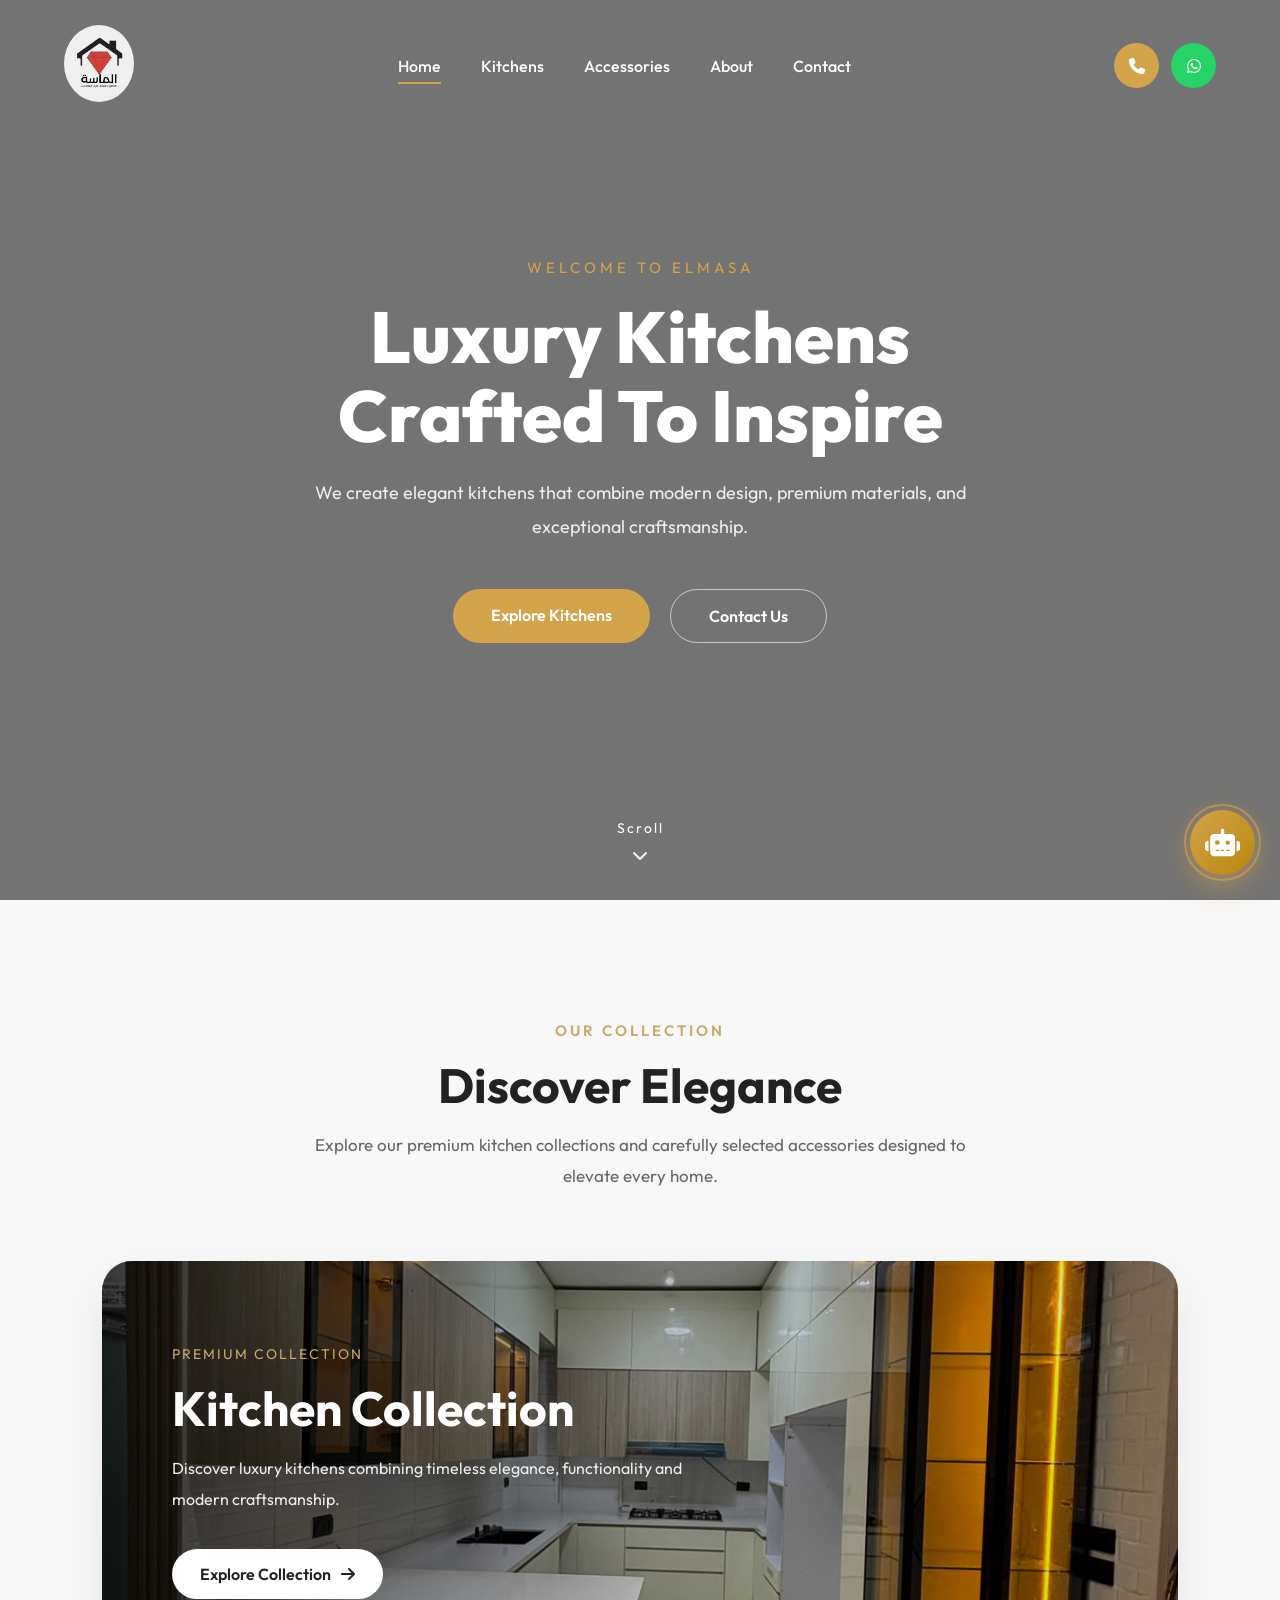
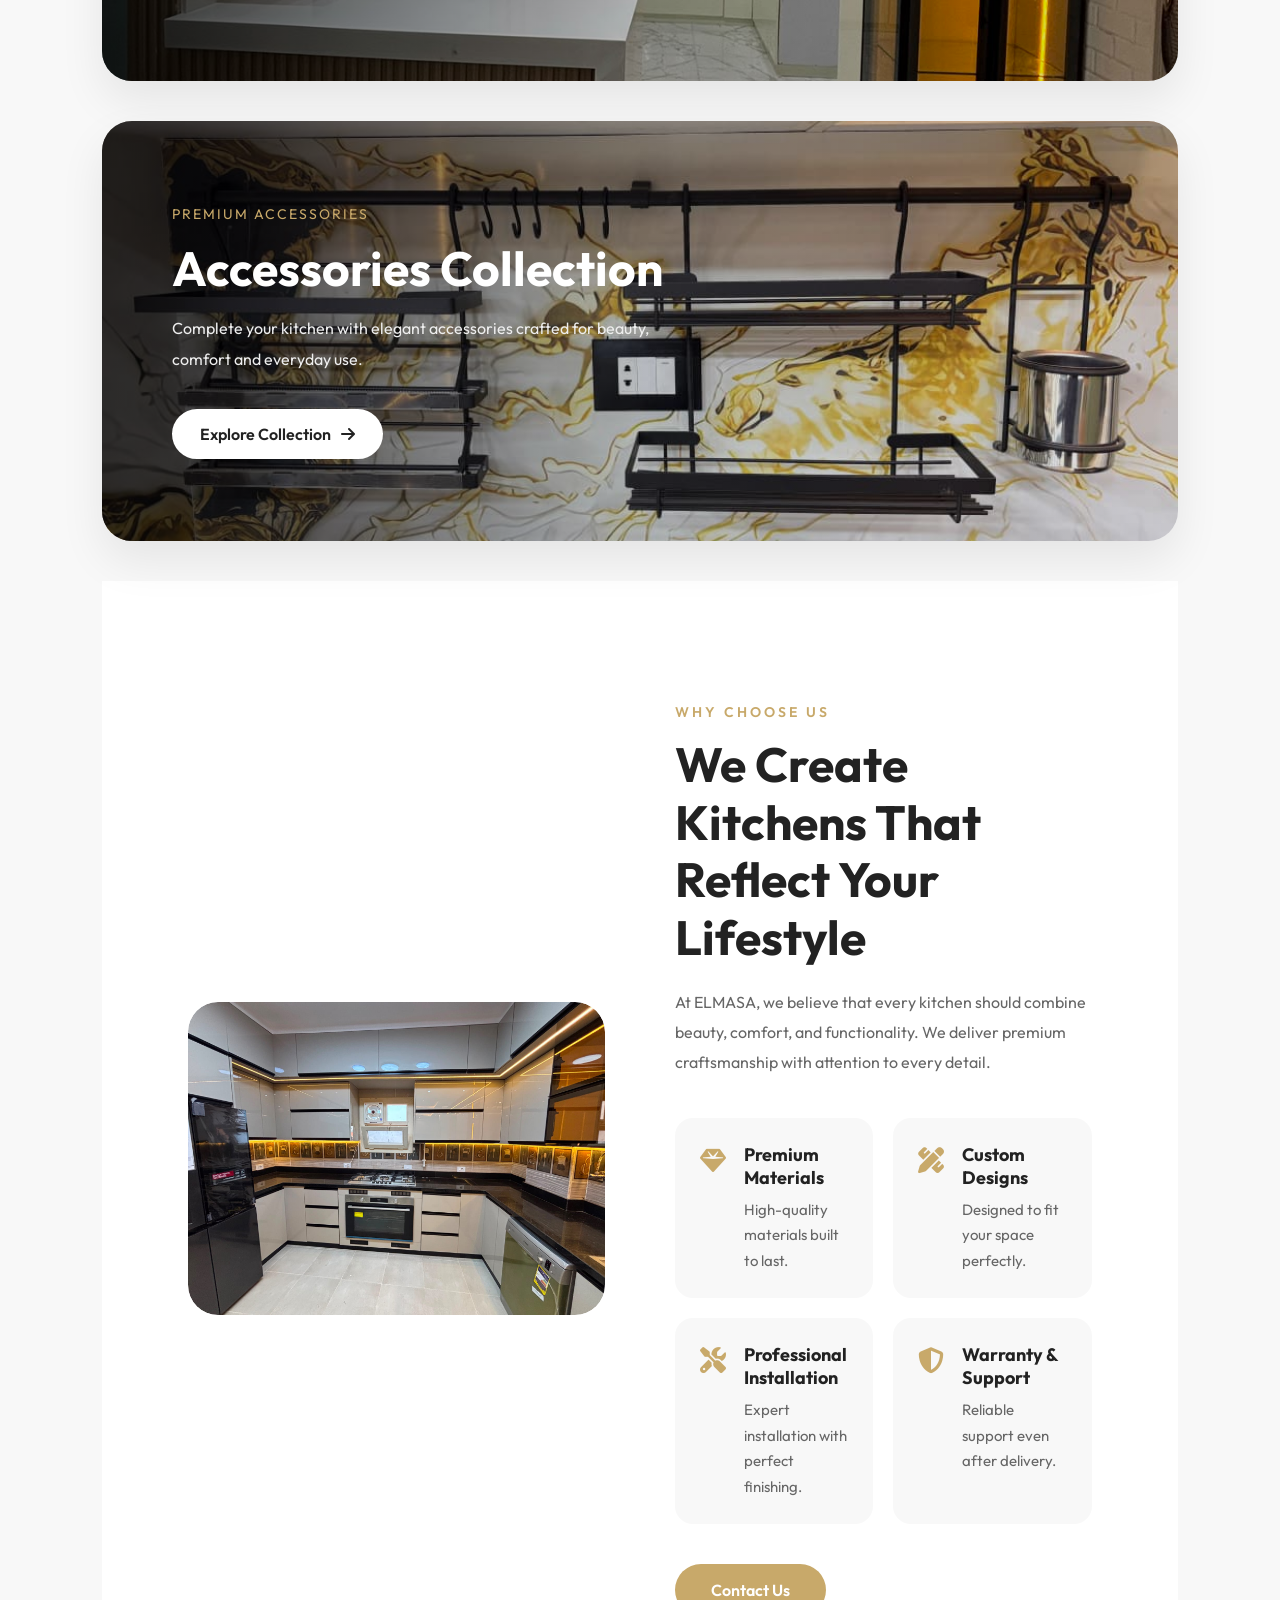
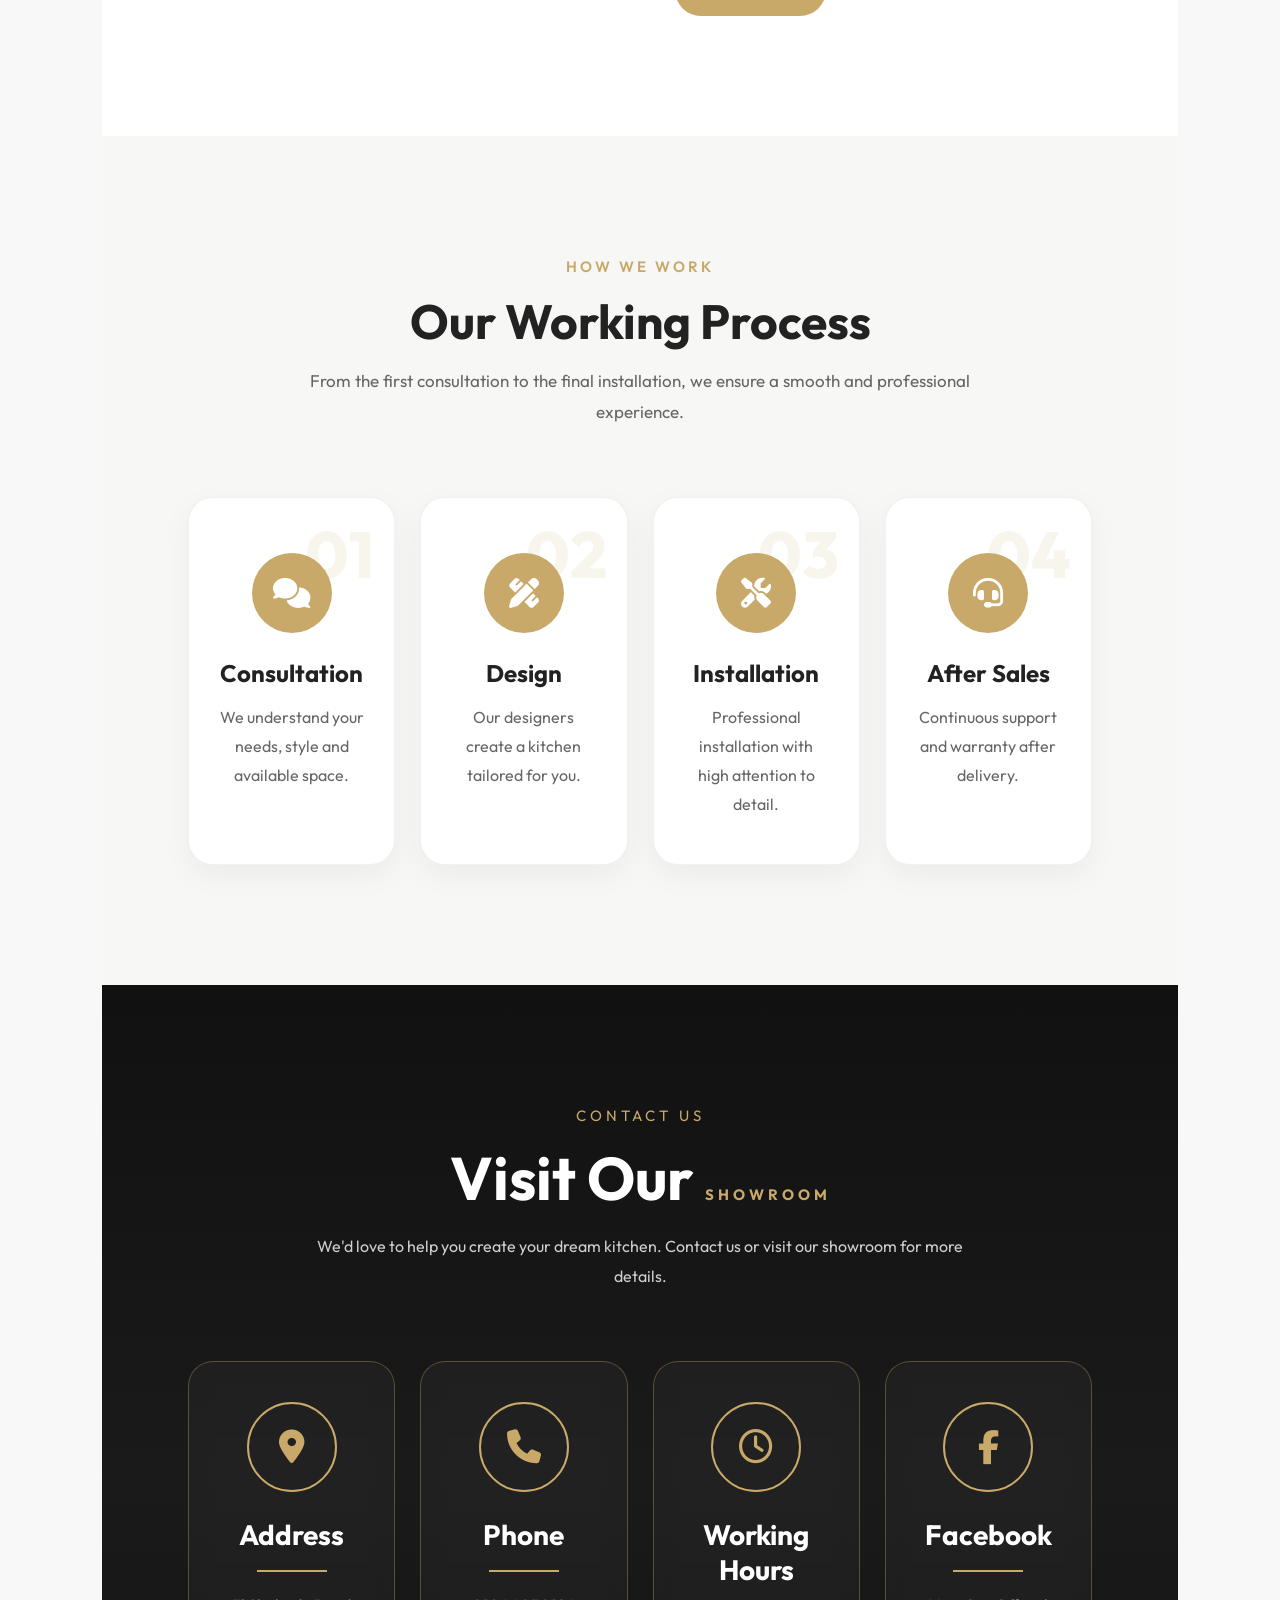
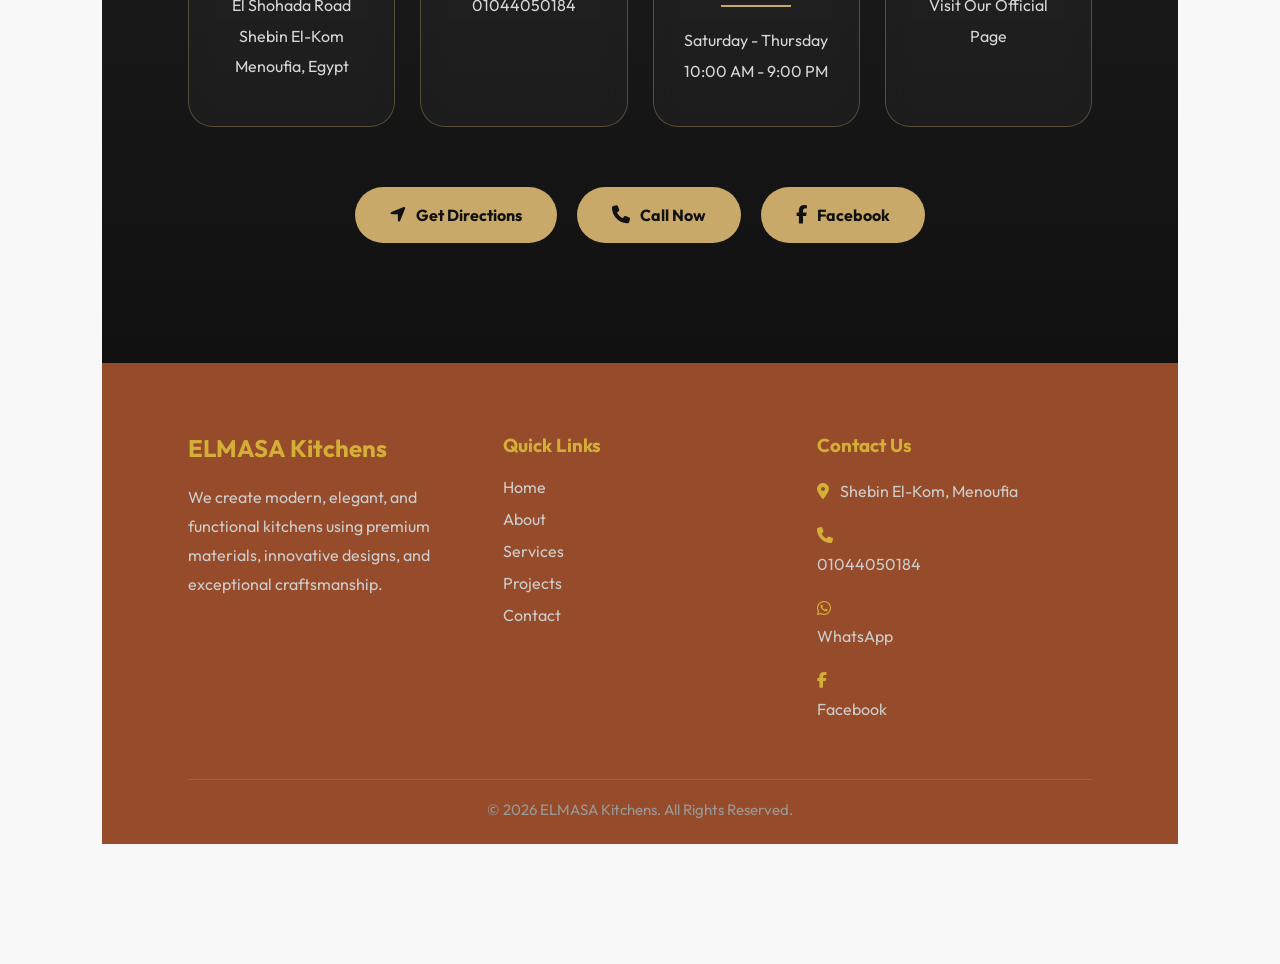
<file: index.html>
<!DOCTYPE html>
<html lang="en">

<head>
    <meta charset="UTF-8">
    <meta name="viewport" content="width=device-width, initial-scale=1.0">

    <title>ELMASA Kitchens</title>

    <!-- Google Font -->
    <link
        href="https://fonts.googleapis.com/css2?family=Outfit:wght@300;400;500;600;700;800&display=swap"
        rel="stylesheet">

    <!-- Font Awesome -->
    <link rel="stylesheet"
        href="https://cdnjs.cloudflare.com/ajax/libs/font-awesome/6.7.2/css/all.min.css">

    <!-- CSS -->
    <link rel="stylesheet" href="style.css">

</head>

<body>

    <!-- ===================== HEADER ===================== -->

    <header class="header">

        <div class="container nav-container">

            <a href="#" class="logo">
                <img src="images/logo.png" alt="ELMASA Logo">
            </a>

            <nav class="navbar">

                <a href="#home" class="active">Home</a>

                <a href="#kitchens">Kitchens</a>

                <a href="#accessories">Accessories</a>

                <a href="#about">About</a>

                <a href="#contact">Contact</a>

            </nav>

            <div class="nav-right">

                <!-- Call -->
            
                <a href="tel:01044050184" class="phone-btn" title="Call Us">
                    <i class="fa-solid fa-phone"></i>
                </a>
            
                <!-- WhatsApp -->
            
                <a href="https://wa.me/201044050184" target="_blank" class="whatsapp-btn" title="WhatsApp">
                    <i class="fa-brands fa-whatsapp"></i>
                </a>
            
                <!-- Menu -->
            
                <button class="menu-btn" id="menu-btn">
                    <i class="fa-solid fa-bars"></i>
                </button>
            
            </div>
            

        </div>

    </header>

    <!-- ===================== HERO SECTION ===================== -->

    <section class="hero" id="home">

        <!-- Video Background -->

        <video class="hero-video" autoplay muted loop playsinline>

            <source src="videos/hero.mp4" type="video/mp4">

        </video>

        <!-- Dark Overlay -->

        <div class="overlay"></div>

        <!-- Hero Content -->

        <div class="hero-content">

            <span class="hero-subtitle">
                Welcome To ELMASA
            </span>

            <h1>
                Luxury Kitchens
                <br>
                Crafted To Inspire
            </h1>

            <p>

                We create elegant kitchens that combine
                modern design, premium materials, and
                exceptional craftsmanship.

            </p>

            <div class="hero-buttons">

                <a href="#kitchens" class="primary-btn">

                    Explore Kitchens

                </a>

                <a href="#contact" class="secondary-btn">

                    Contact Us

                </a>

            </div>

        </div>

        <!-- Scroll Down -->

        <div class="scroll-down">

            <span>Scroll</span>

            <i class="fa-solid fa-chevron-down"></i>

        </div>

    </section>
<!--==================== COLLECTION SECTION ====================-->

<section class="collection" id="collection">

    <div class="section-title">

        <span>OUR COLLECTION</span>

        <h2>Discover Elegance</h2>

        <p>
            Explore our premium kitchen collections and carefully selected
            accessories designed to elevate every home.
        </p>

    </div>

    <!--================ Kitchen Banner ================-->
    <section class="kitchens" id="kitchens">


    <a href="kitchens.html" class="collection-banner">

        <img src="images/kitchen-banner.jpg" alt="Kitchen Collection">

        <div class="banner-overlay"></div>

        <div class="banner-content">

            <span>Premium Collection</span>

            <h3>Kitchen Collection</h3>

            <p>
                Discover luxury kitchens combining timeless elegance,
                functionality and modern craftsmanship.
            </p>

            <div class="banner-btn">

                Explore Collection

                <i class="fa-solid fa-arrow-right"></i>

            </div>

        </div>

    </a>
    </section>
    <!--================ Accessories Banner ================-->

    <section class="accessories " id="accessories">
        <a href="accessories.html" class="collection-banner">

        <img src="images/accessories-banner.jpg" alt="Accessories Collection">

        <div class="banner-overlay"></div>

        <div class="banner-content">

            <span>Premium Accessories</span>

            <h3>Accessories Collection</h3>

            <p>
                Complete your kitchen with elegant accessories
                crafted for beauty, comfort and everyday use.
            </p>

            <div class="banner-btn">

                Explore Collection

                <i class="fa-solid fa-arrow-right"></i>

            </div>

        </div>

    </a>

</section>

<!-- ===================== WHY ELMASA ===================== -->

<section class="why-elmasa " id="about">

    <div class="why-container">

        <!-- Left Image -->

        <div class="why-image">

            <img src="images/why-elmasa.jpg" alt="ELMASA Kitchen">

        </div>

        <!-- Right Content -->

        <div class="why-content">

            <span class="section-subtitle">
                WHY CHOOSE US
            </span>

            <h2>
                We Create Kitchens That
                Reflect Your Lifestyle
            </h2>

            <p>
                At ELMASA, we believe that every kitchen should combine
                beauty, comfort, and functionality. We deliver premium
                craftsmanship with attention to every detail.
            </p>

            <div class="features">

                <div class="feature-box">

                    <i class="fa-solid fa-gem"></i>

                    <div>

                        <h4>Premium Materials</h4>

                        <p>High-quality materials built to last.</p>

                    </div>

                </div>

                <div class="feature-box">

                    <i class="fa-solid fa-pen-ruler"></i>

                    <div>

                        <h4>Custom Designs</h4>

                        <p>Designed to fit your space perfectly.</p>

                    </div>

                </div>

                <div class="feature-box">

                    <i class="fa-solid fa-screwdriver-wrench"></i>

                    <div>

                        <h4>Professional Installation</h4>

                        <p>Expert installation with perfect finishing.</p>

                    </div>

                </div>

                <div class="feature-box">

                    <i class="fa-solid fa-shield-halved"></i>

                    <div>

                        <h4>Warranty & Support</h4>

                        <p>Reliable support even after delivery.</p>

                    </div>

                </div>

            </div>

            <a href="#contact" class="why-btn">
                Contact Us
            </a>

        </div>

    </div>

</section>

<!--==================== OUR PROCESS ====================-->

<section class="process" id="process">

    <div class="section-title">

        <span>HOW WE WORK</span>

        <h2>Our Working Process</h2>

        <p>
            From the first consultation to the final installation,
            we ensure a smooth and professional experience.
        </p>

    </div>

    <div class="process-container">

        <div class="process-card">

            <h1>01</h1>

            <i class="fa-solid fa-comments"></i>

            <h3>Consultation</h3>

            <p>
                We understand your needs, style and available space.
            </p>

        </div>

        <div class="process-card">

            <h1>02</h1>

            <i class="fa-solid fa-pencil-ruler"></i>

            <h3>Design</h3>

            <p>
                Our designers create a kitchen tailored for you.
            </p>

        </div>

        <div class="process-card">

            <h1>03</h1>

            <i class="fa-solid fa-screwdriver-wrench"></i>

            <h3>Installation</h3>

            <p>
                Professional installation with high attention to detail.
            </p>

        </div>

        <div class="process-card">

            <h1>04</h1>

            <i class="fa-solid fa-headset"></i>

            <h3>After Sales</h3>

            <p>
                Continuous support and warranty after delivery.
            </p>

        </div>

    </div>

</section>
<!--==================== LUXURY CONTACT ====================-->

<section class="luxury-contact" id="contact">

    <div class="contact-heading">

        <span>CONTACT US</span>

        <h2>Visit Our <span>Showroom</span></h2>

        <p>
            We'd love to help you create your dream kitchen.
            Contact us or visit our showroom for more details.
        </p>

    </div>

    <div class="luxury-contact-container">

        <!-- Address -->

        <div class="luxury-card">

            <div class="icon-circle">
                <i class="fa-solid fa-location-dot"></i>
            </div>

            <h3>Address</h3>

            <div class="gold-line"></div>

            <p>
                El Shohada Road<br>
                Shebin El-Kom<br>
                Menoufia, Egypt
            </p>

        </div>

        <!-- Phone -->

        <div class="luxury-card">

            <div class="icon-circle">
                <i class="fa-solid fa-phone"></i>
            </div>

            <h3>Phone</h3>

            <div class="gold-line"></div>

            <p>
                01044050184
            </p>

        </div>

        <!-- Working Hours -->

        <div class="luxury-card">

            <div class="icon-circle">
                <i class="fa-regular fa-clock"></i>
            </div>

            <h3>Working Hours</h3>

            <div class="gold-line"></div>

            <p>
                Saturday - Thursday
                <br>
                10:00 AM - 9:00 PM
            </p>

        </div>

        <!-- Facebook -->

        <div class="luxury-card">

            <div class="icon-circle">
                <i class="fa-brands fa-facebook-f"></i>
            </div>

            <h3>Facebook</h3>

            <div class="gold-line"></div>

            <p>
                Visit Our Official Page
            </p>

        </div>

    </div>

    <!-- Buttons -->

    <div class="contact-actions">

        <a href="#" class="action-btn">
            <i class="fa-solid fa-location-arrow"></i>
            Get Directions
        </a>

        <a href="tel:01044050184" class="action-btn">
            <i class="fa-solid fa-phone"></i>
            Call Now
        </a>

        <a href="https://www.facebook.com/share/14jvxQvCT61/" target="_blank" class="action-btn">
            <i class="fa-brands fa-facebook-f"></i>
            Facebook
        </a>

    </div>

</section>

<!-- AI Floating Assistant -->

<div class="ai-floating">

    <button class="ai-button" onclick="toggleAI()">
        <i class="fa-solid fa-robot"></i>
    </button>


    <div class="ai-chat" id="aiChat">

        <div class="ai-header">
            <h3>AI Kitchen Assistant 🤖</h3>
            <span onclick="toggleAI()">×</span>
        </div>


        <div class="ai-body" id="aiBody">

            <div class="bot-message">
                👋 أهلاً بك في <strong>ELMASA Kitchens</strong>.
        
                <br><br>
        
                أنا مساعد المطابخ الذكي، ويمكنني مساعدتك في:
        
                <br><br>
        
                ✅ أنواع المطابخ
        
                <br>
        
                ✅ الخامات
        
                <br>
        
                ✅ الرخام
        
                <br>
        
                ✅ الإكسسوارات
        
                <br>
        
                ✅ الأسعار
        
                <br>
        
                ✅ الضمان
        
                <br>
        
                ✅ مدة التنفيذ
        
                <br>
        
                ✅ التصميمات
        
                <br>
        
                ✅ الصيانة
        
                <br>
        
                اكتب سؤالك وسأجيبك فورًا. 😊
        
            </div>
        
        </div>
    
        <div class="ai-input">

            <input
                type="text"
                id="userQuestion"
                placeholder="اكتب سؤالك هنا...">
        
            <button onclick="askKitchenAI()">
                <i class="fa-solid fa-paper-plane"></i>
            </button>
        
        </div>
</div>
</div>
<!-- Footer -->

<footer class="footer">

    <div class="footer-container">

        <div class="footer-box">
            <h2>ELMASA Kitchens</h2>

            <p>
                We create modern, elegant, and functional kitchens using premium materials,
                innovative designs, and exceptional craftsmanship.
            </p>
        </div>

        <div class="footer-box">

            <h3>Quick Links</h3>

            <a href="#home">Home</a>
            <a href="#about">About</a>
            <a href="#services">Services</a>
            <a href="#projects">Projects</a>
            <a href="#contact">Contact</a>

        </div>

        <div class="footer-box">

            <h3>Contact Us</h3>

            <p>
                <i class="fa-solid fa-location-dot"></i>
                Shebin El-Kom, Menoufia
            </p>

            <p>
                <i class="fa-solid fa-phone"></i>
                <a href="tel:01044050184">01044050184</a>
            </p>

            <p>
                <i class="fa-brands fa-whatsapp"></i>
                <a href="https://wa.me/201044050184" target="_blank">
                    WhatsApp
                </a>
            </p>

            <p>
                <i class="fa-brands fa-facebook-f"></i>
                <a href="https://www.facebook.com/share/14jvxQvCT61/" target="_blank">
                    Facebook
                </a>
            </p>

        </div>

    </div>

    <div class="footer-bottom">
        <p>© 2026 ELMASA Kitchens. All Rights Reserved.</p>
    </div>

</footer>
 <!-- java Script -->
    <script src="script.js"></script>

    

</body>

</html>
</file>
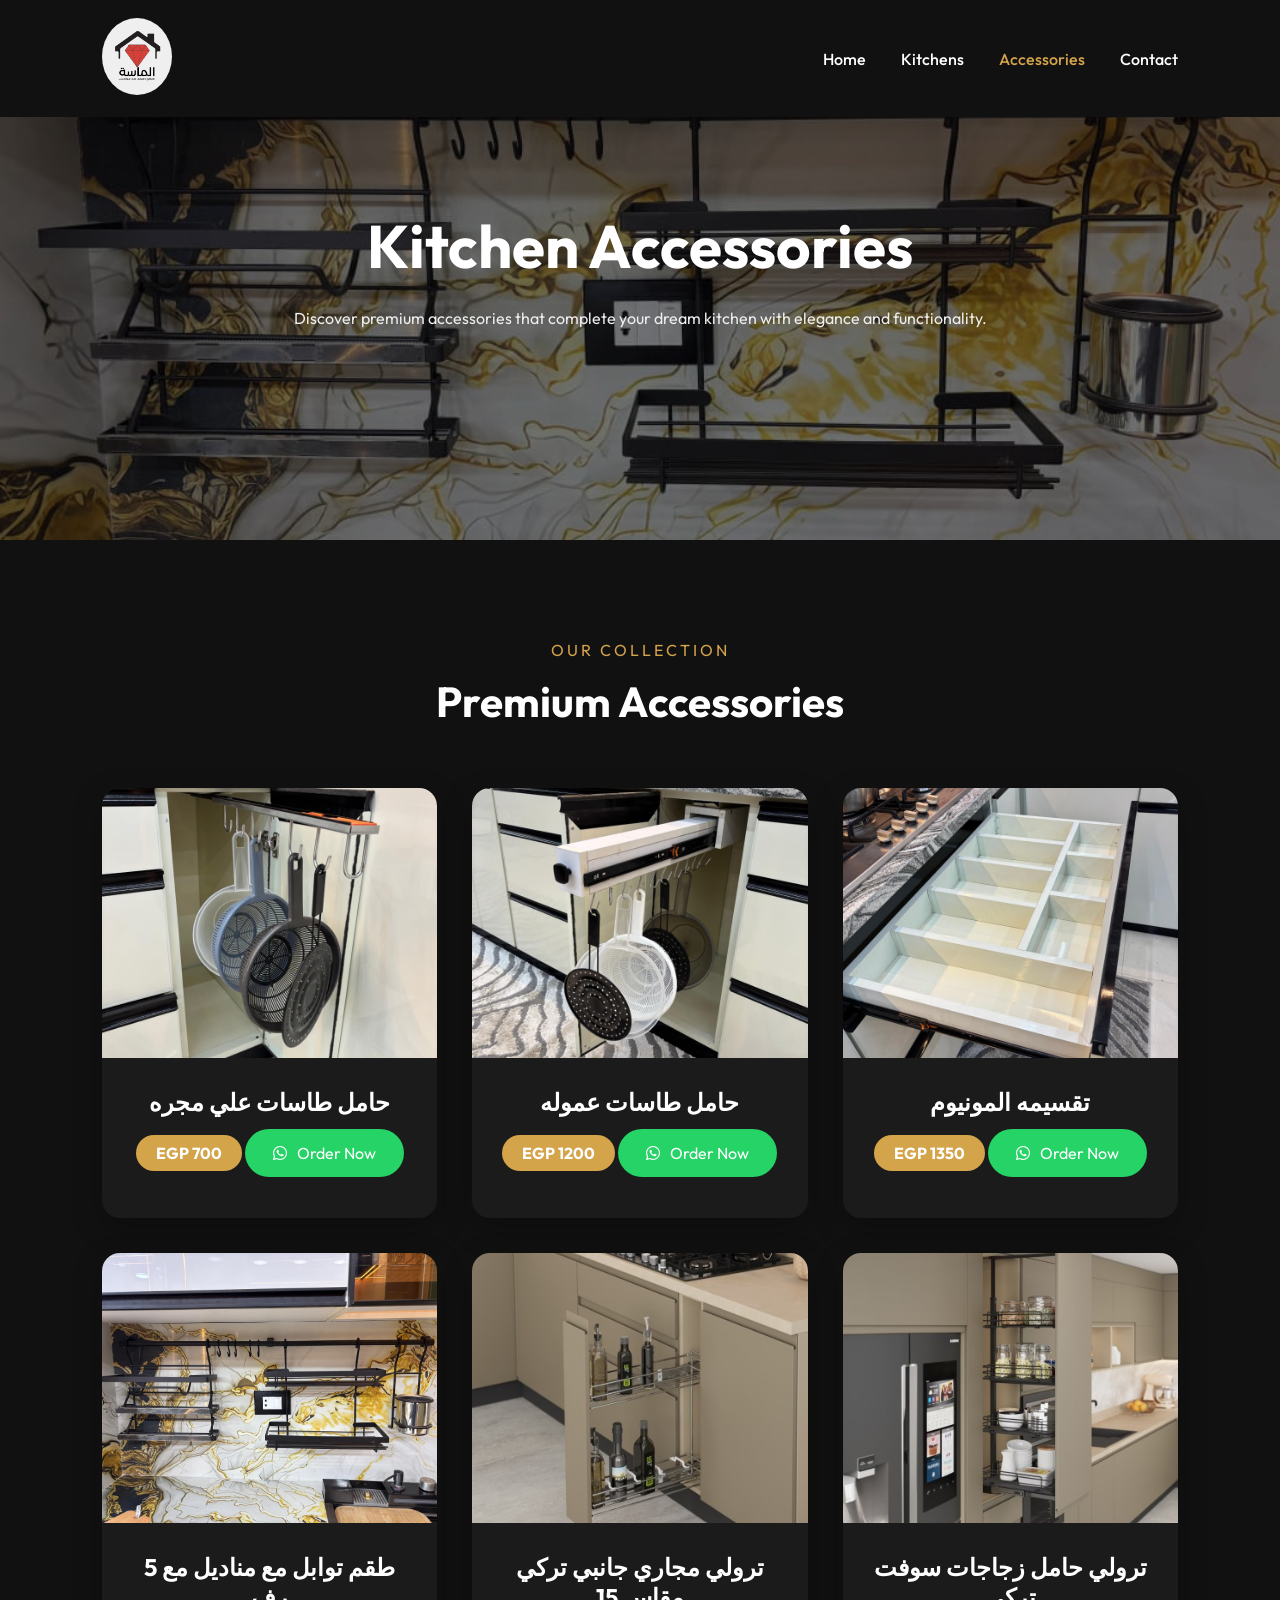
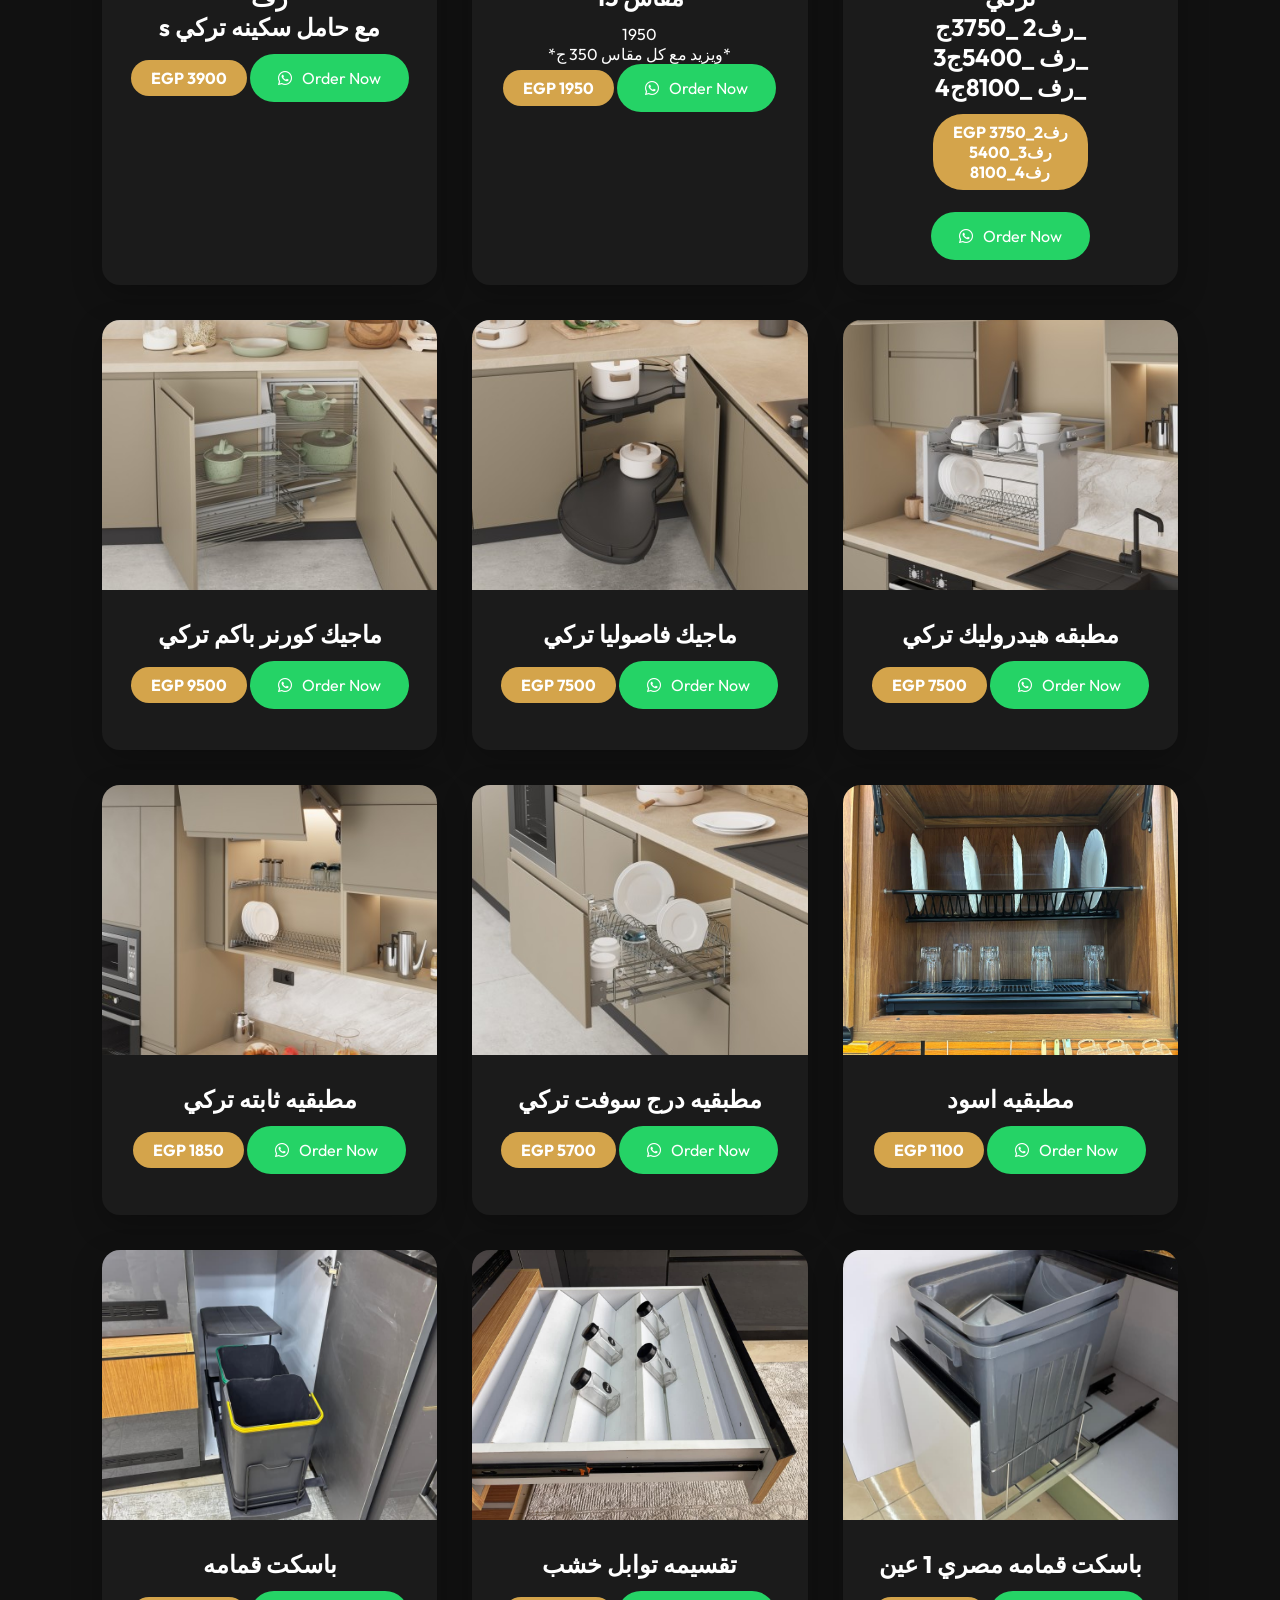
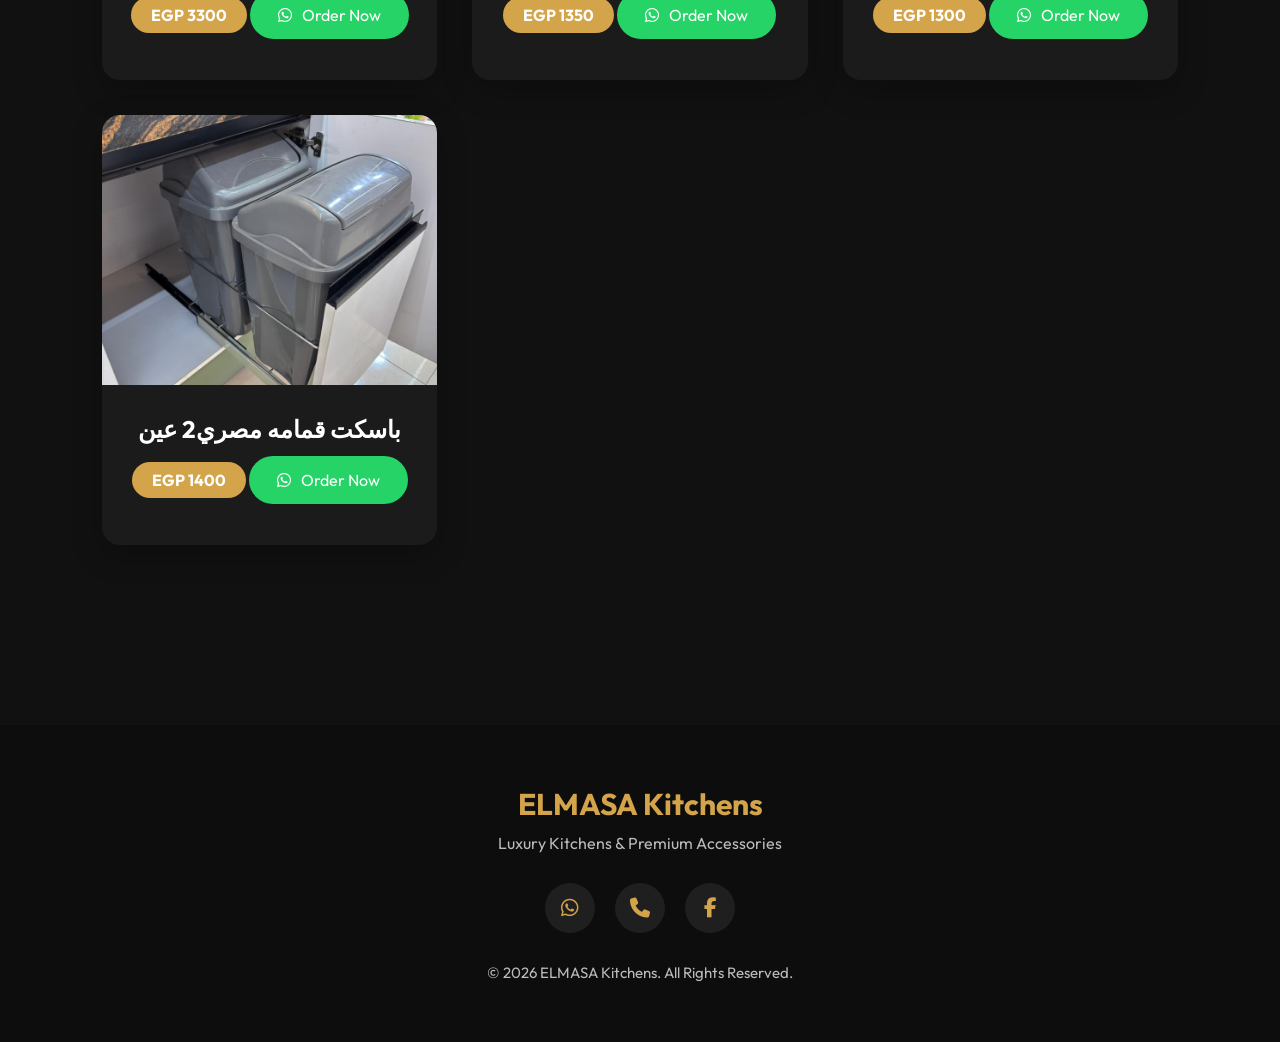
<file: accessories.html>
<!DOCTYPE html>
<html lang="en">

<head>

    <meta charset="UTF-8">
    <meta name="viewport" content="width=device-width, initial-scale=1.0">

    <title>Accessories | ELMASA Kitchens</title>

    <link href="https://fonts.googleapis.com/css2?family=Outfit:wght@300;400;500;600;700;800&display=swap" rel="stylesheet">

    <link rel="stylesheet"
        href="https://cdnjs.cloudflare.com/ajax/libs/font-awesome/6.7.2/css/all.min.css">

    <link rel="stylesheet" href="accessories.css">

</head>

<body>

<!-- ================= HEADER ================= -->

<header class="header">

    <div class="container">

        <a href="index.html" class="logo">

            <img src="images/logo.png" alt="ELMASA">

        </a>

        <nav>

            <a href="index.html">Home</a>

            <a href="kitchens.html">Kitchens</a>

            <a href="accessories.html" class="active">Accessories</a>

            <a href="index.html#contact">Contact</a>

        </nav>

    </div>

</header>

<!-- ================= HERO ================= -->

<section class="hero">

    <div class="overlay"></div>

    <div class="hero-content">

        <h1>Kitchen Accessories</h1>

        <p>
            Discover premium accessories that complete your dream kitchen with elegance and functionality.
        </p>

    </div>

</section>

<!-- ================= PRODUCTS ================= -->

<section class="products">

    <div class="section-title">

        <span>OUR COLLECTION</span>

        <h2>Premium Accessories</h2>

    </div>

    <div class="products-grid">

<!-- Product 1 -->

<div class="product-card">

<img src="images/a1.jpg" alt="Accessory">

<div class="product-info">

<h3>حامل طاسات علي مجره</h3>

<span class="price">EGP 700</span>

<a href="https://wa.me/201044050184" target="_blank" class="buy-btn">

<i class="fa-brands fa-whatsapp"></i>

Order Now

</a>

</div>

</div>

<!-- Product 2 -->

<div class="product-card">

    <img src="images/a2.jpg" alt="Accessory">

    <div class="product-info">

        <h3>حامل طاسات عموله</h3>

        <span class="price">EGP 1200</span>

        <a href="https://wa.me/201044050184" target="_blank" class="buy-btn">

            <i class="fa-brands fa-whatsapp"></i>

            Order Now

        </a>

    </div>

</div>

<!-- Product 3 -->

<div class="product-card">

    <img src="images/a3.jpg" alt="Accessory">

    <div class="product-info">

        <h3>تقسيمه المونيوم</h3>

        <span class="price">EGP 1350</span>

        <a href="https://wa.me/201044050184" target="_blank" class="buy-btn">

            <i class="fa-brands fa-whatsapp"></i>

            Order Now

        </a>

    </div>

</div>

<!-- Product 4 -->

<div class="product-card">

    <img src="images/a4.jpg" alt="Accessory">

    <div class="product-info">
        <h3>طقم توابل مع مناديل مع 5 رف 

<br>s مع حامل سكينه تركي</h3>

        <span class="price">EGP 3900</span>

        <a href="https://wa.me/201044050184" target="_blank" class="buy-btn">

            <i class="fa-brands fa-whatsapp"></i>

            Order Now

        </a>

    </div>

</div>

<!-- Product 5 -->

<div class="product-card">

    <img src="images/a5.jpg" alt="Accessory">

    <div class="product-info">

        <h3>ترولي مجاري جانبي تركي مقاس 15 </h3>
1950<br>*ويزيد مع كل مقاس 350 ج*
        <span class="price">EGP 1950</span>

        <a href="https://wa.me/201044050184" target="_blank" class="buy-btn">

            <i class="fa-brands fa-whatsapp"></i>

            Order Now

        </a>

    </div>

</div>

<!-- Product 6 -->

<div class="product-card">

    <img src="images/a6.jpg" alt="Accessory">

    <div class="product-info">

        <h3>ترولي حامل زجاجات سوفت تركي 
            <br>رف2
            _3750ج_
            <br>3رف
            _5400ج_
            <br>4رف
           _8100ج_
        </h3>

        <span class="price">EGP 3750_2رف
            <br>
            5400_3رف
            <br>8100_4رف
        </span>

        <a href="https://wa.me/201044050184" target="_blank" class="buy-btn">

            <i class="fa-brands fa-whatsapp"></i>

            Order Now

        </a>

    </div>

</div>

<!-- Product 7 -->

<div class="product-card">

    <img src="images/a7.jpg" alt="Accessory">

    <div class="product-info">

        <h3>ماجيك كورنر باكم تركي</h3>

        <span class="price">EGP 9500</span>

        <a href="https://wa.me/201044050184" target="_blank" class="buy-btn">

            <i class="fa-brands fa-whatsapp"></i>

            Order Now

        </a>

    </div>

</div>

<!-- Product 8 -->

<div class="product-card">

    <img src="images/a8.jpg" alt="Accessory">

    <div class="product-info">

        <h3>ماجيك فاصوليا تركي</h3>

        <span class="price">EGP 7500</span>

        <a href="https://wa.me/201044050184" target="_blank" class="buy-btn">

            <i class="fa-brands fa-whatsapp"></i>

            Order Now

        </a>

    </div>

</div>
<!-- Product 9 -->

<div class="product-card">

    <img src="images/a9.jpg" alt="Accessory">

    <div class="product-info">

        <h3>مطبقه هيدروليك تركي </h3>

        <span class="price">EGP 7500</span>

        <a href="https://wa.me/201044050184" target="_blank" class="buy-btn">

            <i class="fa-brands fa-whatsapp"></i>

            Order Now

        </a>

    </div>

</div>

<!-- Product 10 -->

<div class="product-card">

    <img src="images/a10.jpg" alt="Accessory">

    <div class="product-info">

        <h3>مطبقيه ثابته تركي</h3>

        <span class="price">EGP 1850</span>

        <a href="https://wa.me/201044050184" target="_blank" class="buy-btn">

            <i class="fa-brands fa-whatsapp"></i>

            Order Now

        </a>

    </div>

</div>

<!-- Product 11 -->

<div class="product-card">

    <img src="images/a11.jpg" alt="Accessory">

    <div class="product-info">

        <h3>مطبقيه درج سوفت تركي</h3>

        <span class="price">EGP 5700</span>

        <a href="https://wa.me/201044050184" target="_blank" class="buy-btn">

            <i class="fa-brands fa-whatsapp"></i>

            Order Now

        </a>

    </div>

</div>

<!-- Product 12 -->

<div class="product-card">

    <img src="images/a12.jpg" alt="Accessory">

    <div class="product-info">

        <h3>مطبقيه اسود</h3>

        <span class="price">EGP 1100</span>

        <a href="https://wa.me/201044050184" target="_blank" class="buy-btn">

            <i class="fa-brands fa-whatsapp"></i>

            Order Now

        </a>

    </div>

</div>

<!-- Product 13 -->

<div class="product-card">

    <img src="images/a13.jpg" alt="Accessory">

    <div class="product-info">

        <h3>باسكت قمامه</h3>

        <span class="price">EGP 3300</span>

        <a href="https://wa.me/201044050184" target="_blank" class="buy-btn">

            <i class="fa-brands fa-whatsapp"></i>

            Order Now

        </a>

    </div>

</div>

<!-- Product 14 -->

<div class="product-card">

    <img src="images/a14.jpg" alt="Accessory">

    <div class="product-info">

        <h3>تقسيمه توابل خشب</h3>

        <span class="price">EGP 1350</span>

        <a href="https://wa.me/201044050184" target="_blank" class="buy-btn">

            <i class="fa-brands fa-whatsapp"></i>

            Order Now

        </a>

    </div>

</div>

<!-- Product 15 -->

<div class="product-card">

    <img src="images/a15.jpg" alt="Accessory">

    <div class="product-info">

        <h3>باسكت قمامه مصري 1 عين</h3>

        <span class="price">EGP 1300</span>

        <a href="https://wa.me/201044050184" target="_blank" class="buy-btn">

            <i class="fa-brands fa-whatsapp"></i>

            Order Now

        </a>

    </div>

</div>

<!-- Product 16 -->

<div class="product-card">

    <img src="images/a16.jpg" alt="Accessory">

    <div class="product-info">

        <h3>باسكت قمامه مصري2 عين</h3>

        <span class="price">EGP 1400</span>

        <a href="https://wa.me/201044050184" target="_blank" class="buy-btn">

            <i class="fa-brands fa-whatsapp"></i>

            Order Now

        </a>

    </div>

</div>

</div>

</section>

<!-- ================= FOOTER ================= -->

<footer class="footer">

    <h3>ELMASA Kitchens</h3>

    <p>
        Luxury Kitchens & Premium Accessories
    </p>

    <div class="footer-social">

        <a href="https://wa.me/201044050184" target="_blank">
            <i class="fa-brands fa-whatsapp"></i>
        </a>

        <a href="tel:01044050184">
            <i class="fa-solid fa-phone"></i>
        </a>

        <a href="https://www.facebook.com/share/14jvxQvCT61/" target="_blank">
            <i class="fa-brands fa-facebook-f"></i>
        </a>

    </div>

    <p class="copyright">
        © 2026 ELMASA Kitchens. All Rights Reserved.
    </p>

</footer>

</body>

</html>
</file>
<file: style.css>
/* ===================== Google Style ===================== */

*{
    margin:0;
    padding:0;
    box-sizing:border-box;
    font-family:'Outfit',sans-serif;
}

html{
    scroll-behavior:smooth;
}

body{
    background:#fff;
    color:#222;
    overflow-x:hidden;
}

/* ===================== Container ===================== */

.container{
    width:90%;
    max-width:1400px;
    margin:auto;
}

/* ===================== Header ===================== */

.header{
    position:fixed;
    top:0;
    left:0;
    width:100%;
    z-index:1000;
    transition:.4s;
}

.nav-container{
    display:flex;
    justify-content:space-between;
    align-items:center;
    padding:25px 0;
}

/* ===================== Logo ===================== */

.logo img{
    width:70px;
    border-radius: 50%;
}

/* ===================== Navbar ===================== */

.navbar{
    display:flex;
    gap:40px;
}

.navbar a{
    color:#fff;
    text-decoration:none;
    font-size:16px;
    font-weight:500;
    position:relative;
    transition:.4s;
}

.navbar a::after{
    content:"";
    position:absolute;
    left:0;
    bottom:-8px;
    width:0%;
    height:2px;
    background:#d4a44b;
    transition:.4s;
}

.navbar a:hover::after,
.navbar .active::after{
    width:100%;
}


/* ===================== Right Side ===================== */

.nav-right{
    display: flex;
    align-items: center;
    gap: 12px;
}

.phone-btn,
.whatsapp-btn{
    width: 45px;
    height: 45px;
    display: flex;
    align-items: center;
    justify-content: center;
    border-radius: 50%;
    text-decoration: none;
    color: #fff;
    transition: .3s;
}

.phone-btn{
    background: #d4a44b;
}

.phone-btn:hover{
    transform: translateY(-3px);
    box-shadow: 0 8px 20px rgba(212,164,75,.4);
}

.whatsapp-btn{
    background: #25D366;
}

.whatsapp-btn:hover{
    transform: translateY(-3px);
    box-shadow: 0 8px 20px rgba(37,211,102,.4);
}

.menu-btn{
    display: none;
    background: none;
    border: none;
    color: #fff;
    font-size: 25px;
    cursor: pointer;
}

/* ===================== Hero ===================== */

.hero{
    height:100vh;
    position:relative;
    display:flex;
    justify-content:center;
    align-items:center;
    overflow:hidden;
}

/* ===================== Video ===================== */

.hero-video{
    position:absolute;
    width:100%;
    height:100%;
    object-fit:cover;
}

/* ===================== Overlay ===================== */

.overlay{
    position:absolute;
    inset:0;
    background:rgba(0,0,0,.55);
}

/* ===================== Hero Content ===================== */

.hero-content{
    position:relative;
    z-index:2;
    text-align:center;
    color:#fff;
    width:90%;
    max-width:850px;
}

.hero-subtitle{
    letter-spacing:4px;
    color:#d4a44b;
    text-transform:uppercase;
    font-size:15px;
}

.hero-content h1{
    font-size:72px;
    line-height:1.1;
    margin:20px 0;
    font-weight:800;
}

.hero-content p{
    font-size:18px;
    line-height:1.9;
    color:#eee;
    max-width:700px;
    margin:auto;
}

/* ===================== Buttons ===================== */

.hero-buttons{
    margin-top:45px;
    display:flex;
    justify-content:center;
    gap:20px;
    flex-wrap:wrap;
}

.primary-btn,
.secondary-btn{
    padding:16px 38px;
    border-radius:50px;
    text-decoration:none;
    transition:.4s;
    font-weight:600;
}

.primary-btn{
    background:#d4a44b;
    color:#fff;
}

.primary-btn:hover{
    transform:translateY(-6px);
}

.secondary-btn{
    border:1px solid rgba(255,255,255,.6);
    color:#fff;
}

.secondary-btn:hover{
    background:#fff;
    color:#222;
}

/* ===================== Scroll ===================== */

.scroll-down{
    position:absolute;
    bottom:35px;
    left:50%;
    transform:translateX(-50%);
    z-index:2;
    color:#fff;
    text-align:center;
}

.scroll-down span{
    display:block;
    font-size:14px;
    letter-spacing:2px;
    margin-bottom:8px;
}

.scroll-down i{
    animation:down 1.5s infinite;
}

@keyframes down{
    0%{ transform:translateY(0); }
    50%{ transform:translateY(10px); }
    100%{ transform:translateY(0); }
}

/* ===================== Responsive ===================== */

@media(max-width:992px){
    .navbar{ display:none; }
    .menu-btn{ display:block; }
    .hero-content h1{ font-size:48px; }
    .hero-content p{ font-size:16px; }
    .logo img{ width:140px; }
}

@media(max-width:576px){
    .hero-content h1{ font-size:36px; }
    .hero-buttons{ flex-direction:column; }
    .primary-btn,
    .secondary-btn{
        width:100%;
        text-align:center;
    }
}


.collection{
    padding:120px 8%;
    background:#f8f8f8;
}

.section-title{
    text-align:center;
    max-width:700px;
    margin:0 auto 70px;
}

.section-title span{
    color:#C8A96A;
    letter-spacing:3px;
    font-size:15px;
    font-weight:600;
    text-transform:uppercase;
}

.section-title h2{
    font-size:48px;
    color:#222;
    margin:15px 0;
    font-weight:700;
}

.section-title p{
    color:#666;
    line-height:1.8;
    font-size:17px;
}

/*==================== Banner ====================*/

.collection-banner{
    position:relative;
    display:block;
    width:100%;
    height:420px;
    border-radius:30px;
    overflow:hidden;
    text-decoration:none;
    margin-bottom:40px;
    box-shadow:0 20px 45px rgba(0,0,0,.08);
}

.collection-banner img{
    width:100%;
    height:100%;
    object-fit:cover;
    transition:.8s;
}

.collection-banner:hover img{
    transform:scale(1.08);
}

.banner-overlay{
    position:absolute;
    inset:0;
    background:linear-gradient(
        90deg,
        rgba(0,0,0,.75),
        rgba(0,0,0,.25),
        rgba(0,0,0,.1)
    );
}

.banner-content{
    position:absolute;
    top:50%;
    left:70px;
    transform:translateY(-50%);
    max-width:520px;
    color:white;
    z-index:2;
}

.banner-content span{
    color:#C8A96A;
    letter-spacing:2px;
    text-transform:uppercase;
    font-size:14px;
}

.banner-content h3{
    font-size:48px;
    margin:15px 0;
    font-weight:700;
}

.banner-content p{
    color:#eee;
    line-height:1.9;
    margin-bottom:35px;
}

.banner-btn{
    display:inline-flex;
    align-items:center;
    gap:10px;
    padding:15px 28px;
    border-radius:50px;
    background:white;
    color:#222;
    font-weight:600;
    transition:.4s;
}

.collection-banner:hover .banner-btn{
    background:#C8A96A;
    color:white;
    transform:translateX(8px);
}

/*==================== Responsive ====================*/

@media(max-width:992px){
    .collection{ padding:90px 6%; }
    .collection-banner{ height:360px; }
    .banner-content{ left:40px; right:40px; }
    .banner-content h3{ font-size:38px; }
}

@media(max-width:768px){
    .section-title h2{ font-size:36px; }
    .collection-banner{ height:320px; border-radius:20px; }
    .banner-content{ left:25px; right:25px; }
    .banner-content h3{ font-size:30px; }
    .banner-content p{ font-size:15px; }
}

@media(max-width:576px){
    .collection-banner{ height:270px; }
    .banner-content{ top:auto; bottom:25px; transform:none; }
    .banner-btn{ width:100%; justify-content:center; }
}   /* ← اتقفلت صح */

/*==================== WHY ELMASA ====================*/

.why-elmasa{
    padding:120px 8%;
    background:#ffffff;
}

.why-container{
    display:grid;
    grid-template-columns:1fr 1fr;
    gap:70px;
    align-items:center;
}

.why-image{
    overflow:hidden;
    border-radius:30px;
}

.why-image img{
    width:100%;
    display:block;
    border-radius:30px;
    transition:.6s;
}

.why-image:hover img{
    transform:scale(1.05);
}

.section-subtitle{
    color:#C8A96A;
    letter-spacing:3px;
    font-size:14px;
    font-weight:600;
}

.why-content h2{
    font-size:48px;
    color:#222;
    line-height:1.2;
    margin:15px 0 20px;
}

.why-content>p{
    color:#666;
    line-height:1.9;
    margin-bottom:40px;
}

.features{
    display:grid;
    grid-template-columns:repeat(2,1fr);
    gap:20px;
    margin-bottom:40px;
}

.feature-box{
    background:#f8f8f8;
    padding:25px;
    border-radius:18px;
    display:flex;
    gap:18px;
    transition:.4s;
}

.feature-box:hover{
    transform:translateY(-8px);
    box-shadow:0 12px 30px rgba(0,0,0,.08);
}

.feature-box i{
    font-size:26px;
    color:#C8A96A;
    margin-top:5px;
}

.feature-box h4{
    margin-bottom:8px;
    color:#222;
    font-size:18px;
}

.feature-box p{
    color:#666;
    line-height:1.7;
    font-size:15px;
}

.why-btn{
    display:inline-block;
    padding:16px 36px;
    background:#C8A96A;
    color:#fff;
    text-decoration:none;
    border-radius:40px;
    font-weight:600;
    transition:.4s;
}

.why-btn:hover{
    transform:translateY(-5px);
    box-shadow:0 12px 25px rgba(200,169,106,.35);
}

/*==================== Responsive ====================*/

@media(max-width:992px){
    .why-container{ grid-template-columns:1fr; }
    .why-content h2{ font-size:38px; }
}

@media(max-width:768px){
    .features{ grid-template-columns:1fr; }
    .why-content h2{ font-size:32px; }
    .why-elmasa{ padding:80px 6%; }
}

@media(max-width:576px){
    .why-content h2{ font-size:28px; }
    .feature-box{ flex-direction:column; }
}   /* ← اتقفلت صح */

/*==================== OUR PROCESS ====================*/

.process{
    padding:120px 8%;
    background:#F7F7F5;
}

.process-container{
    margin-top:70px;
    display:grid;
    grid-template-columns:repeat(4,1fr);
    gap:25px;
}

.process-card{
    position:relative;
    background:#fff;
    padding:45px 30px;
    border-radius:25px;
    text-align:center;
    overflow:hidden;
    transition:.4s ease;
    box-shadow:0 10px 30px rgba(0,0,0,.05);
    border:1px solid rgba(0,0,0,.05);
}

.process-card h1{
    position:absolute;
    top:15px;
    right:20px;
    font-size:65px;
    color:rgba(200,169,106,.12);
    font-weight:800;
}

.process-card i{
    width:80px;
    height:80px;
    background:#C8A96A;
    color:#fff;
    border-radius:50%;
    display:flex;
    justify-content:center;
    align-items:center;
    margin:10px auto 25px;
    font-size:30px;
}

.process-card h3{
    font-size:24px;
    color:#222;
    margin-bottom:15px;
}

.process-card p{
    color:#666;
    line-height:1.8;
}

.process-card:hover{
    transform:translateY(-10px);
    box-shadow:0 20px 40px rgba(0,0,0,.12);
}

.process-card:hover i{
    background:#222;
}

@media(max-width:1100px){
    .process-container{
        grid-template-columns:repeat(2,1fr);
    }
}

@media(max-width:768px){
    .process{
        padding:80px 6%;
    }

    .process-container{
        grid-template-columns:1fr;
    }
}
/*==================== LUXURY CONTACT ====================*/

.luxury-contact{
    padding:120px 8%;
    background:linear-gradient(180deg,#111,#1a1a1a,#111);
    position:relative;
}

.contact-heading{
    text-align:center;
    margin-bottom:70px;
}

.contact-heading span{
    color:#C8A96A;
    letter-spacing:4px;
    font-size:15px;
    text-transform:uppercase;
}

.contact-heading h2{
    color:#fff;
    font-size:60px;
    margin:15px 0;
    font-weight:700;
}

.contact-heading h2 span{
    color:#C8A96A;
}

.contact-heading p{
    color:#cfcfcf;
    max-width:650px;
    margin:auto;
    line-height:1.9;
}

.luxury-contact-container{
    display:grid;
    grid-template-columns:repeat(4,1fr);
    gap:25px;
}

.luxury-card{
    background:rgba(255,255,255,.03);
    border:1px solid rgba(200,169,106,.35);
    border-radius:25px;
    padding:40px 25px;
    text-align:center;
    transition:.45s;
    backdrop-filter:blur(10px);
}

.luxury-card:hover{
    transform:translateY(-12px);
    border-color:#C8A96A;
    box-shadow:0 0 35px rgba(200,169,106,.25);
}

.icon-circle{
    width:90px;
    height:90px;
    border:2px solid #C8A96A;
    border-radius:50%;
    display:flex;
    justify-content:center;
    align-items:center;
    margin:auto;
    margin-bottom:25px;
    transition:.4s;
}

.icon-circle i{
    font-size:34px;
    color:#C8A96A;
}

.luxury-card:hover .icon-circle{
    background:#C8A96A;
}

.luxury-card:hover .icon-circle i{
    color:#111;
}

.luxury-card h3{
    color:#fff;
    font-size:28px;
    margin-bottom:10px;
}

.gold-line{
    width:70px;
    height:2px;
    background:#C8A96A;
    margin:18px auto;
}

.luxury-card p{
    color:#d6d6d6;
    line-height:1.9;
    font-size:16px;
}

.contact-actions{
    margin-top:60px;
    display:flex;
    justify-content:center;
    gap:20px;
    flex-wrap:wrap;
}

.action-btn{
    padding:18px 35px;
    background:#C8A96A;
    color:#111;
    border-radius:50px;
    text-decoration:none;
    font-weight:700;
    display:flex;
    align-items:center;
    gap:10px;
    transition:.4s;
}

.action-btn:hover{
    background:#fff;
    transform:translateY(-5px);
}

.action-btn i{
    font-size:18px;
}

/*==================== Responsive ====================*/

@media(max-width:1100px){
    .luxury-contact-container{ grid-template-columns:repeat(2,1fr); }
}

@media(max-width:768px){
    .luxury-contact{ padding:80px 6%; }
    .contact-heading h2{ font-size:42px; }
    .luxury-contact-container{ grid-template-columns:1fr; }
    .luxury-card{ padding:35px 20px; }
    .contact-actions{ flex-direction:column; }
    .action-btn{ justify-content:center; width:100%; }
}


/* ================= AI Floating ================= */

.ai-floating{
    position: fixed;
    bottom: 25px;
    right: 25px;
    z-index: 9999;
}

.ai-button{
    width: 65px;
    height: 65px;
    border-radius: 50%;
    border: none;
    background: linear-gradient(135deg,#d4a44b,#b8860b);
    color: #fff;
    font-size: 28px;
    cursor: pointer;
    position: relative;
    display: flex;
    align-items: center;
    justify-content: center;
    box-shadow: 0 10px 30px rgba(212,164,75,.45);
    animation: aiFloat 3s ease-in-out infinite;
    transition: .3s;
}

.ai-button:hover{
    transform: scale(1.08);
}

.ai-button::before{
    content: "";
    position: absolute;
    inset: -6px;
    border-radius: 50%;
    border: 2px solid rgba(212,164,75,.6);
    animation: aiPulse 2s infinite;
}

.ai-button::after{
    content: "";
    position: absolute;
    inset: -18px;
    border-radius: 50%;
    background: radial-gradient(rgba(212,164,75,.25), transparent 70%);
    z-index: -1;
}

@keyframes aiPulse{
    0%{
        transform: scale(1);
        opacity: 1;
    }

    100%{
        transform: scale(1.6);
        opacity: 0;
    }
}

@keyframes aiFloat{
    0%,100%{
        transform: translateY(0);
    }

    50%{
        transform: translateY(-8px);
    }
}



.ai-chat{
    display:none;
    position:absolute;
    bottom:90px;
    right:0;
    width:350px;
    background:white;
    border-radius:20px;
    overflow:hidden;
    box-shadow:0 15px 40px rgba(0,0,0,.25);
}


.ai-header{
    background:#8b5e3c;
    color:white;
    padding:15px;
    display:flex;
    justify-content:space-between;
}


.ai-header span{
    cursor:pointer;
    font-size:22px;
}


.ai-body{
    padding:20px;
    height:250px;
    overflow:auto;
}


.ai-input{
    display:flex;
    padding:10px;
    border-top:1px solid #ddd;
}


.ai-input input{
    flex:1;
    border:none;
    outline:none;
    padding:10px;
}


.ai-input button{
    border:none;
    background:#8b5e3c;
    color:white;
    padding:10px 15px;
    border-radius:50%;
}
.user-message{
    background:#8b5e3c;
    color:#fff;
    padding:12px;
    margin:12px 0;
    border-radius:15px 15px 0 15px;
    margin-left:50px;
    }
    
    .bot-message{
    background:#f5f5f5;
    padding:12px;
    margin:12px 0;
    border-radius:15px 15px 15px 0;
    color:#333;
    }

    /* Footer */

.footer{
    background:rgb(150, 76, 42);
    color:#fff;
    padding:70px 8% 25px;
}

.footer-container{
    display:grid;
    grid-template-columns:repeat(auto-fit,minmax(250px,1fr));
    gap:40px;
}

.footer-box h2,
.footer-box h3{
    color:#d4af37;
    margin-bottom:20px;
}

.footer-box p{
    color:#ccc;
    line-height:1.8;
    margin-bottom:15px;
}

.footer-box a{
    display:block;
    color:#ccc;
    text-decoration:none;
    margin-bottom:12px;
    transition:.3s;
}

.footer-box a:hover{
    color:#d4af37;
    padding-left:8px;
}

.footer-box i{
    color:#d4af37;
    margin-right:8px;
}

.footer-bottom{
    margin-top:40px;
    padding-top:20px;
    border-top:1px solid rgba(255,255,255,.1);
    text-align:center;
    color:#999;
    font-size:15px;
}


/* ================= OUR KITCHENS ================= */

.kitchen-hero{
    width:100%;
    height:70vh;
    background:url("images/kitchen-banner.jpg") center/cover no-repeat;
    position:relative;
    display:flex;
    justify-content:center;
    align-items:center;
}

.hero-overlay{
    width:100%;
    height:100%;
    background:rgba(0,0,0,.55);
    display:flex;
    flex-direction:column;
    justify-content:center;
    align-items:center;
    text-align:center;
    padding:20px;
}

.hero-overlay h1{
    color:#fff;
    font-size:60px;
    margin-bottom:20px;
}

.hero-overlay p{
    color:#ddd;
    font-size:18px;
    max-width:700px;
    line-height:1.8;
}

.kitchen-section{
    padding:90px 8%;
    background:#111;
}

.kitchen-section h2{
    text-align:center;
    color:#c8a46b;
    font-size:40px;
    margin-bottom:50px;
}

.kitchen-container{
    display:grid;
    grid-template-columns:repeat(auto-fit,minmax(300px,1fr));
    gap:35px;
}

.kitchen-card{
    background:#1b1b1b;
    border-radius:20px;
    overflow:hidden;
    transition:.4s;
    box-shadow:0 10px 30px rgba(0,0,0,.4);
}

.kitchen-card:hover{
    transform:translateY(-10px);
}

.kitchen-card img{
    width:100%;
    height:260px;
    object-fit:cover;
    transition:.4s;
}

.kitchen-card img,
.kitchen-card video{
    width:100%;
    height:260px;
    object-fit:cover;
    transition:.4s;
    display:block;
}

.kitchen-card:hover img,
.kitchen-card:hover video{
    transform:scale(1.08);
}
.card-content{
    padding:25px;
}

.card-content h3{
    color:#fff;
    margin-bottom:10px;
    font-size:26px;
}

.card-content p{
    color:#c8a46b;
    margin-bottom:20px;
}

.card-content a{
    display:inline-block;
    text-decoration:none;
    background:#c8a46b;
    color:#111;
    padding:12px 24px;
    border-radius:40px;
    transition:.3s;
    font-weight:bold;
}

.card-content a:hover{
    background:#fff;
}

@media(max-width:768px){

.hero-overlay h1{
    font-size:40px;
}

.hero-overlay p{
    font-size:16px;
}

.kitchen-section h2{
    font-size:30px;
}

}

/*======================================
        Kitchen Details Drawer
======================================*/

.kitchen-drawer{
    position: fixed;
    inset: 0;
    width:100%;
    height:100vh;
    z-index:9999;

    visibility:hidden;
    opacity:0;

    transition:.4s ease;
}

.kitchen-drawer.active{
    visibility:visible;
    opacity:1;
}

/* Overlay */

.drawer-overlay{

    position:absolute;
    inset:0;

    background:rgba(0,0,0,.65);

    backdrop-filter:blur(5px);

}

/* Drawer */

.drawer-content{

    position:absolute;

    right:-100%;

    top:0;

    width:720px;

    max-width:95%;

    height:100%;

    background:#fff;

    display:flex;

    overflow:hidden;

    transition:.55s ease;

    box-shadow:-15px 0 40px rgba(0,0,0,.25);

}

.kitchen-drawer.active .drawer-content{

    right:0;

}

/* Close Button */

.close-drawer{

    position:absolute;

    top:18px;

    right:18px;

    width:42px;

    height:42px;

    border-radius:50%;

    background:#f4f4f4;

    display:flex;

    align-items:center;

    justify-content:center;

    cursor:pointer;

    font-size:20px;

    transition:.3s;

    z-index:20;

}

.close-drawer:hover{

    background:#c89b3c;

    color:#fff;

    transform:rotate(90deg);

}
/* ===== Drawer Left ===== */

.drawer-left{
    width:55%;
    padding:25px;
    background:#fafafa;
}

.main-image{
    width:100%;
    height:380px;
    overflow:hidden;
    border-radius:18px;
}

.main-image img{
    width:100%;
    height:100%;
    object-fit:cover;
    cursor:zoom-in;
    transition:.4s;
}

.main-image img:hover{
    transform:scale(1.12);
}

.gallery{
    display:flex;
    gap:12px;
    margin-top:18px;
}

.gallery img{
    width:85px;
    height:85px;
    object-fit:cover;
    border-radius:12px;
    cursor:pointer;
    transition:.3s;
    border:2px solid transparent;
}

.gallery img:hover,
.gallery img.active{
    border-color:#c8a46b;
    transform:scale(1.05);
}
</file>
<file: accessories.css>
/* ================= Google ================= */

*{
    margin:0;
    padding:0;
    box-sizing:border-box;
    font-family:'Outfit',sans-serif;
}

body{
    background:#111;
    color:#fff;
}

/* ================= Header ================= */

.header{
    position:fixed;
    width:100%;
    top:0;
    left:0;
    z-index:999;
    background:#111;
    padding:18px 8%;
}

.container{
    display:flex;
    justify-content:space-between;
    align-items:center;
}

.logo img{
    width:70px;
    border-radius: 50%;
}

nav{
    display:flex;
    gap:35px;
}

nav a{
    color:#fff;
    text-decoration:none;
    transition:.3s;
    font-weight:500;
}

nav a:hover,
nav .active{
    color:#d4a44b;
}

/* ================= Hero ================= */

.hero{
    height:60vh;
    background:url(images/accessories-banner.jpg) center/cover;
    display:flex;
    justify-content:center;
    align-items:center;
    text-align:center;
    position:relative;
}

.overlay{
    position:absolute;
    inset:0;
    background:rgba(0,0,0,.55);
}

.hero-content{
    position:relative;
    z-index:2;
    width:90%;
}

.hero-content h1{
    font-size:60px;
    margin-bottom:20px;
}

.hero-content p{
    max-width:700px;
    margin:auto;
    line-height:1.8;
    color:#eee;
}

/* ================= Products ================= */

.products{
    padding:100px 8%;
}

.section-title{
    text-align:center;
    margin-bottom:60px;
}

.section-title span{
    color:#d4a44b;
    letter-spacing:3px;
}

.section-title h2{
    font-size:42px;
    margin-top:15px;
}

/* ================= Grid ================= */

.products-grid{
    display:grid;
    grid-template-columns:repeat(auto-fit,minmax(280px,1fr));
    gap:35px;
}

/* ================= Card ================= */

.product-card{
    background:#1b1b1b;
    border-radius:18px;
    overflow:hidden;
    transition:.4s;
    box-shadow:0 10px 30px rgba(0,0,0,.25);
}

.product-card:hover{
    transform:translateY(-10px);
}

.product-card img{
    width:100%;
    height:270px;
    object-fit:cover;
    transition:.4s;
}

.product-card:hover img{
    transform:scale(1.08);
}

.product-info{
    padding:25px;
    text-align:center;
}

.product-info h3{
    font-size:24px;
    margin-bottom:12px;
}

.price{
    display:inline-block;
    background:#d4a44b;
    color:#fff;
    padding:8px 20px;
    border-radius:30px;
    margin-bottom:22px;
    font-weight:bold;
}

/* ================= Button ================= */

.buy-btn{
    display:inline-flex;
    align-items:center;
    gap:10px;
    background:#25D366;
    color:#fff;
    text-decoration:none;
    padding:14px 28px;
    border-radius:40px;
    transition:.3s;
}

.buy-btn:hover{
    transform:translateY(-4px);
}

/* ================= Footer ================= */

.footer{
    background:#0d0d0d;
    padding:60px 20px;
    text-align:center;
    margin-top:80px;
}

.footer h3{
    color:#d4a44b;
    font-size:30px;
}

.footer p{
    color:#bbb;
    margin-top:10px;
}

.footer-social{
    display:flex;
    justify-content:center;
    gap:20px;
    margin:30px 0;
}

.footer-social a{
    width:50px;
    height:50px;
    border-radius:50%;
    display:flex;
    justify-content:center;
    align-items:center;
    background:#1f1f1f;
    color:#d4a44b;
    font-size:20px;
    transition:.3s;
    text-decoration:none;
}

.footer-social a:hover{
    background:#d4a44b;
    color:#fff;
}

.copyright{
    margin-top:20px;
    font-size:15px;
}

/* ================= Responsive ================= */

@media(max-width:768px){

.container{
    flex-direction:column;
    gap:20px;
}

nav{
    gap:18px;
    flex-wrap:wrap;
    justify-content:center;
}

.hero-content h1{
    font-size:38px;
}

.hero-content p{
    font-size:15px;
}

.section-title h2{
    font-size:30px;
}

.products-grid{
    grid-template-columns:1fr;
}

.product-card img{
    height:240px;
}

.buy-btn{
    width:100%;
    justify-content:center;
}

}
</file>
